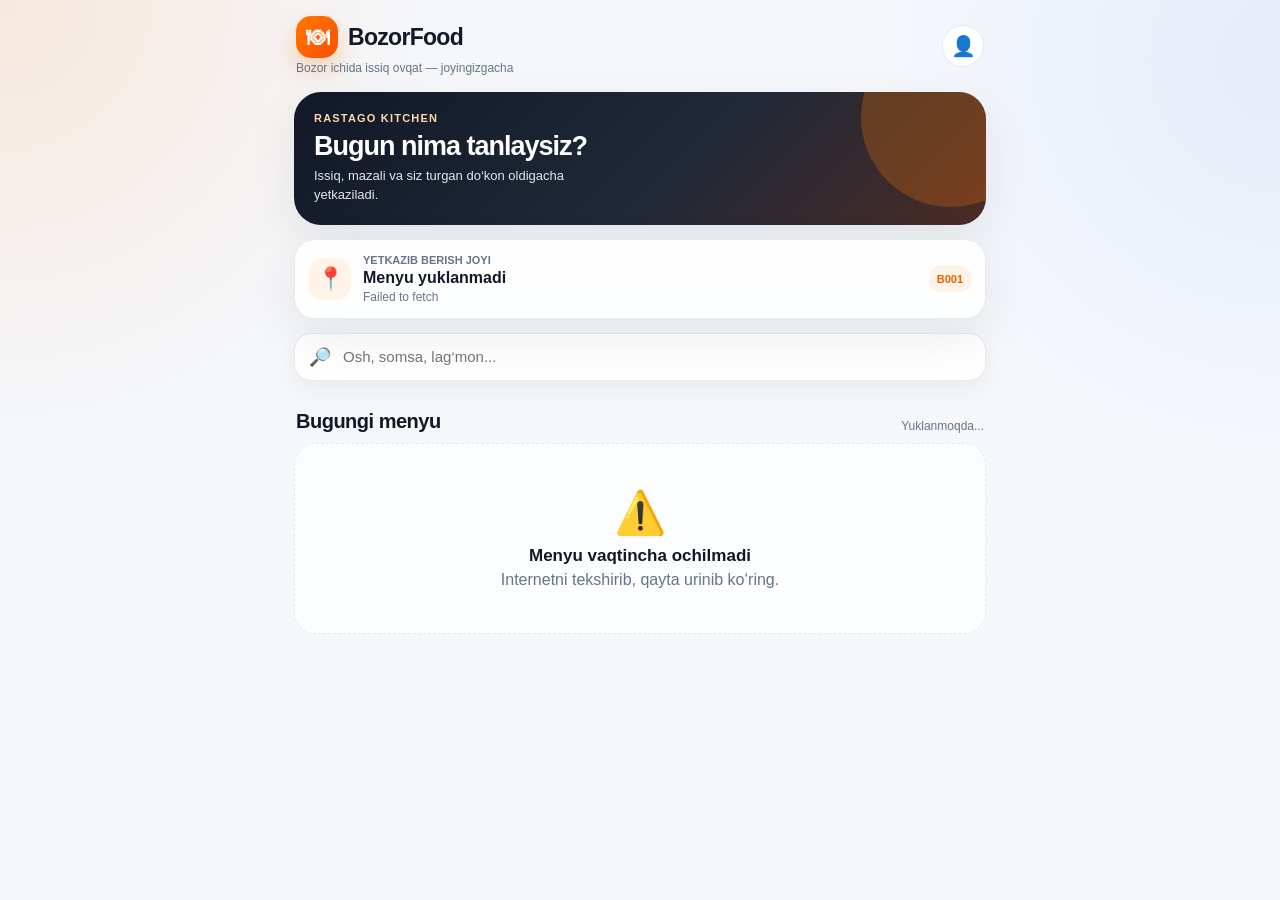
<file: index.html>
<!doctype html>
<html lang="uz">
<head>
  <meta charset="UTF-8">
  <meta name="viewport" content="width=device-width,initial-scale=1,maximum-scale=1,user-scalable=no,viewport-fit=cover">
  <meta name="theme-color" content="#f5f7fb">
  <meta name="format-detection" content="telephone=no">
  <meta name="description" content="BozorFood — bozor ichida issiq ovqatni tez va qulay buyurtma qiling.">
  <title>BozorFood — Issiq ovqat joyingizgacha</title>
  <script src="https://telegram.org/js/telegram-web-app.js"></script>
  <link rel="stylesheet" href="styles.css">
  <link rel="stylesheet" href="premium.css">
</head>
<body>
  <div class="app">
    <header class="topbar">
      <div><div class="brand"><span class="brand-mark">🍽</span><span>BozorFood</span></div><div class="subtitle">Bozor ichida issiq ovqat — joyingizgacha</div></div>
      <div id="userAvatar" class="avatar" aria-label="Telegram foydalanuvchisi">👤</div>
    </header>
    <main>
      <section class="hero"><div class="eyebrow">RastaGo kitchen</div><h1 id="heroTitle">Bugun nima tanlaysiz?</h1><p>Issiq, mazali va siz turgan do‘kon oldigacha yetkaziladi.</p></section>
      <div class="offline-banner">Internet uzildi. Buyurtma berish uchun ulanishni kuting.</div>
      <section class="location-card" aria-label="Yetkazib berish joyi"><div class="pin">📍</div><div class="location-info"><div class="label">YETKAZIB BERISH JOYI</div><div id="shopName" class="shop-name">Do‘kon aniqlanmoqda...</div><div id="shopLocation" class="shop-location">Manzil yuklanmoqda...</div></div><div id="shopId" class="shop-id">B001</div></section>
      <div class="search"><span>🔎</span><input id="searchInput" type="search" placeholder="Osh, somsa, lag‘mon..." autocomplete="off" autocorrect="off" autocapitalize="none" spellcheck="false"></div>
      <div id="categories" class="categories" aria-label="Kategoriyalar"></div>
      <div class="section-head"><h2>Bugungi menyu</h2><span id="menuMeta">Yuklanmoqda...</span></div>
      <section id="menu" class="menu" aria-live="polite"><div class="loading">Menyu yuklanmoqda...</div></section>
    </main>
    <button id="cartButton" class="cart-button hidden" type="button" aria-label="Savatchani ochish"><span>🛒 Savatcha</span><span id="cartCount">0</span><strong id="cartTotal">0 so‘m</strong></button>
  </div>
  <div id="cartModal" class="modal hidden" role="dialog" aria-modal="true" aria-label="Savatcha"><div class="sheet"><div class="sheet-head"><h2>🛒 Savatcha</h2><button id="closeCart" type="button" aria-label="Yopish">✕</button></div><div id="cartItems"></div><div class="checkout"><div class="row"><span>Jami</span><strong id="checkoutTotal">0 so‘m</strong></div><label for="phone">Telefon raqamingiz</label><input id="phone" type="tel" placeholder="+998 90 123 45 67" inputmode="tel" autocomplete="tel"><label for="note">Qo‘shimcha izoh</label><textarea id="note" placeholder="Masalan: 3-qator, 47-do‘kon oldiga..." rows="3"></textarea><button id="orderButton" type="button">Buyurtma berish</button></div></div></div>
  <div id="successModal" class="modal hidden" role="dialog" aria-modal="true"><div class="sheet success"><div class="success-icon">✅</div><h2>Buyurtma qabul qilindi!</h2><p id="orderNumber"></p><p class="muted">Oshxona tayyorlaydi, kuryer esa buyurtmani aynan sizning joyingizga olib boradi.</p><button id="doneButton" type="button">Yaxshi</button></div></div>
  <div id="toast" class="toast" role="status" aria-live="polite"></div>
  <script src="secure-order.js"></script><script src="app.js"></script><script src="premium.js"></script>
</body>
</html>
</file>
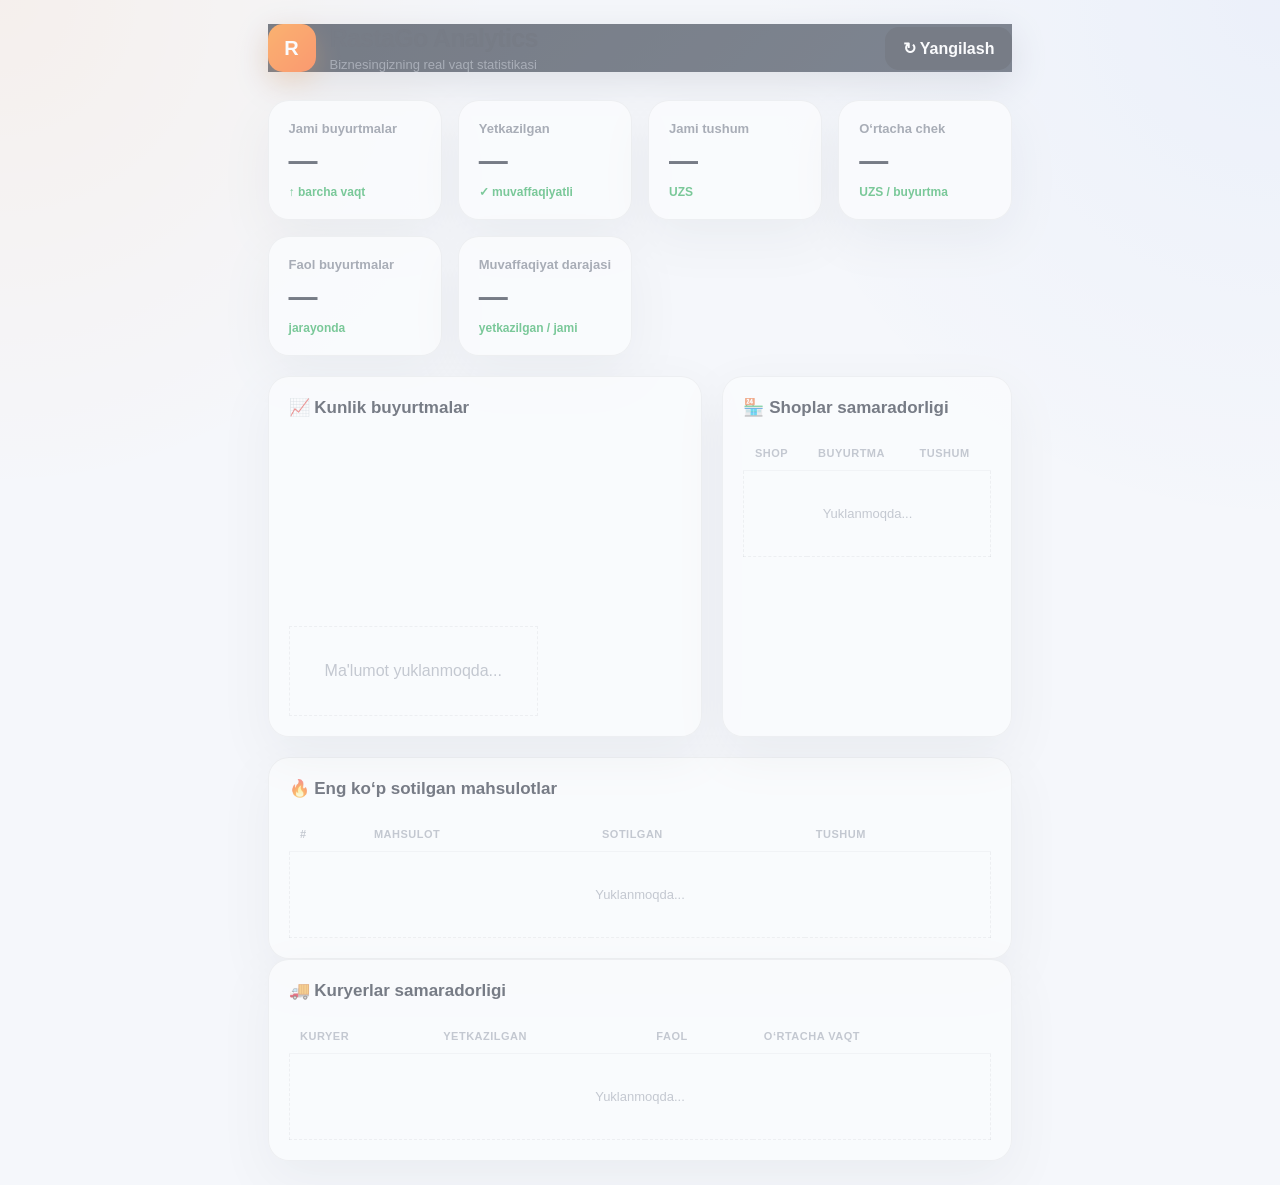
<file: analytics.html>
<!DOCTYPE html>
<html lang="uz">
<head>
  <meta charset="UTF-8">
  <meta name="viewport" content="width=device-width, initial-scale=1.0">
  <title>RastaGo — Analytics</title>

  <script src="https://telegram.org/js/telegram-web-app.js"></script>
  <script src="staff-api.js"></script>

  <style>
    * {
      box-sizing: border-box;
    }

    body {
      margin: 0;
      font-family: Inter, -apple-system, BlinkMacSystemFont, "Segoe UI", sans-serif;
      background:
        radial-gradient(circle at top right, rgba(255,122,0,.13), transparent 30%),
        #f4f6f9;
      color: #111827;
    }

    .app {
      max-width: 1400px;
      margin: auto;
      padding: 24px;
    }

    header {
      display: flex;
      justify-content: space-between;
      align-items: center;
      gap: 20px;
      margin-bottom: 28px;
    }

    .brand {
      display: flex;
      align-items: center;
      gap: 14px;
    }

    .logo {
      width: 48px;
      height: 48px;
      border-radius: 15px;
      display: grid;
      place-items: center;
      color: white;
      font-weight: 900;
      font-size: 20px;
      background: linear-gradient(135deg,#ff7a00,#ff4d00);
      box-shadow: 0 10px 25px rgba(255,122,0,.25);
    }

    h1 {
      margin: 0;
      font-size: 25px;
      letter-spacing: -.7px;
    }

    .subtitle {
      color: #6b7280;
      font-size: 13px;
      margin-top: 4px;
    }

    .refresh {
      border: 0;
      border-radius: 13px;
      padding: 12px 18px;
      background: #111827;
      color: white;
      font-weight: 700;
      cursor: pointer;
    }

    .refresh:active {
      transform: scale(.97);
    }

    .grid {
      display: grid;
      grid-template-columns: repeat(4,1fr);
      gap: 16px;
      margin-bottom: 20px;
    }

    .card {
      background: rgba(255,255,255,.9);
      border: 1px solid rgba(17,24,39,.07);
      border-radius: 21px;
      padding: 20px;
      box-shadow: 0 10px 30px rgba(17,24,39,.06);
    }

    .metric-label {
      color: #6b7280;
      font-size: 13px;
      font-weight: 600;
    }

    .metric {
      font-size: 29px;
      font-weight: 850;
      margin-top: 9px;
      letter-spacing: -1px;
    }

    .metric-small {
      color: #16a34a;
      font-size: 12px;
      margin-top: 7px;
      font-weight: 700;
    }

    .section-grid {
      display: grid;
      grid-template-columns: 1.5fr 1fr;
      gap: 20px;
      margin-bottom: 20px;
    }

    .card-title {
      font-size: 17px;
      font-weight: 800;
      margin-bottom: 18px;
    }

    .chart {
      height: 280px;
      display: flex;
      align-items: end;
      gap: 10px;
      padding-top: 15px;
    }

    .bar-wrap {
      flex: 1;
      height: 100%;
      display: flex;
      flex-direction: column;
      justify-content: end;
      align-items: center;
      gap: 7px;
    }

    .bar {
      width: 100%;
      max-width: 38px;
      min-height: 3px;
      border-radius: 9px 9px 4px 4px;
      background: linear-gradient(180deg,#ff7a00,#ff4d00);
      transition: height .5s ease;
    }

    .bar-label {
      color: #6b7280;
      font-size: 10px;
      white-space: nowrap;
    }

    .table-wrap {
      overflow-x: auto;
    }

    table {
      width: 100%;
      border-collapse: collapse;
    }

    th {
      text-align: left;
      color: #9ca3af;
      font-size: 11px;
      text-transform: uppercase;
      letter-spacing: .5px;
      padding: 11px;
      border-bottom: 1px solid #eef0f3;
    }

    td {
      padding: 14px 11px;
      border-bottom: 1px solid #f0f1f3;
      font-size: 13px;
    }

    td strong {
      font-weight: 800;
    }

    .status {
      display: inline-flex;
      padding: 5px 9px;
      border-radius: 999px;
      background: #ecfdf3;
      color: #15803d;
      font-size: 11px;
      font-weight: 800;
    }

    .empty {
      text-align: center;
      color: #9ca3af;
      padding: 35px;
    }

    .loading {
      opacity: .55;
    }

    @media(max-width: 900px) {
      .grid {
        grid-template-columns: repeat(2,1fr);
      }

      .section-grid {
        grid-template-columns: 1fr;
      }
    }

    @media(max-width: 550px) {
      .app {
        padding: 15px;
      }

      header {
        align-items: flex-start;
      }

      h1 {
        font-size: 21px;
      }

      .grid {
        gap: 10px;
      }

      .card {
        padding: 15px;
        border-radius: 17px;
      }

      .metric {
        font-size: 23px;
      }

      .refresh {
        padding: 10px 13px;
      }
    }
  </style>
  <link rel="stylesheet" href="staff-ui.css">
</head>

<body>

<div class="app">

  <header>
    <div class="brand">
      <div class="logo">R</div>

      <div>
        <h1>RastaGo Analytics</h1>
        <div class="subtitle">
          Biznesingizning real vaqt statistikasi
        </div>
      </div>
    </div>

    <button class="refresh" onclick="loadAnalytics()">
      ↻ Yangilash
    </button>
  </header>


  <!-- KPI -->

  <div class="grid">

    <div class="card">
      <div class="metric-label">Jami buyurtmalar</div>
      <div class="metric" id="orders">—</div>
      <div class="metric-small">↑ barcha vaqt</div>
    </div>

    <div class="card">
      <div class="metric-label">Yetkazilgan</div>
      <div class="metric" id="delivered">—</div>
      <div class="metric-small">✓ muvaffaqiyatli</div>
    </div>

    <div class="card">
      <div class="metric-label">Jami tushum</div>
      <div class="metric" id="revenue">—</div>
      <div class="metric-small">UZS</div>
    </div>

    <div class="card">
      <div class="metric-label">O‘rtacha chek</div>
      <div class="metric" id="average">—</div>
      <div class="metric-small">UZS / buyurtma</div>
    </div>

    <div class="card">
      <div class="metric-label">Faol buyurtmalar</div>
      <div class="metric" id="active">—</div>
      <div class="metric-small">jarayonda</div>
    </div>

    <div class="card">
      <div class="metric-label">Muvaffaqiyat darajasi</div>
      <div class="metric" id="completion">—</div>
      <div class="metric-small">yetkazilgan / jami</div>
    </div>

  </div>


  <!-- Charts -->

  <div class="section-grid">

    <div class="card">

      <div class="card-title">
        📈 Kunlik buyurtmalar
      </div>

      <div class="chart" id="chart">
        <div class="empty">Ma'lumot yuklanmoqda...</div>
      </div>

    </div>


    <div class="card">

      <div class="card-title">
        🏪 Shoplar samaradorligi
      </div>

      <div class="table-wrap">

        <table>

          <thead>
            <tr>
              <th>Shop</th>
              <th>Buyurtma</th>
              <th>Tushum</th>
            </tr>
          </thead>

          <tbody id="shops">
            <tr>
              <td colspan="3" class="empty">
                Yuklanmoqda...
              </td>
            </tr>
          </tbody>

        </table>

      </div>

    </div>

  </div>


  <!-- Products -->

  <div class="card">

    <div class="card-title">
      🔥 Eng ko‘p sotilgan mahsulotlar
    </div>

    <div class="table-wrap">

      <table>

        <thead>
          <tr>
            <th>#</th>
            <th>Mahsulot</th>
            <th>Sotilgan</th>
            <th>Tushum</th>
          </tr>
        </thead>

        <tbody id="products">
          <tr>
            <td colspan="4" class="empty">
              Yuklanmoqda...
            </td>
          </tr>
        </tbody>

      </table>

    </div>

  </div>

  <div class="card courier-performance">
    <div class="card-title">🚚 Kuryerlar samaradorligi</div>
    <div class="table-wrap">
      <table>
        <thead>
          <tr>
            <th>Kuryer</th>
            <th>Yetkazilgan</th>
            <th>Faol</th>
            <th>O‘rtacha vaqt</th>
          </tr>
        </thead>
        <tbody id="couriers">
          <tr><td colspan="4" class="empty">Yuklanmoqda...</td></tr>
        </tbody>
      </table>
    </div>
  </div>

</div>


<script>

function money(value) {

  return Number(value || 0).toLocaleString("uz-UZ");
}


async function loadAnalytics() {

  document.body.classList.add("loading");

  try {

    const me =
      await RastaGoStaffApi.whoami();

    if (!["admin", "ops"].includes(me.role)) {
      throw new Error("Bu panel uchun admin yoki ops huquqi kerak.");
    }

    const snapshot =
      await RastaGoStaffApi.call("analytics_snapshot");

    const orders = snapshot.orders || [];
    const delivered = orders.filter(x => x.status === "delivered");
    const active = orders.filter(x => !["delivered", "cancelled"].includes(x.status));

    const revenue =
      delivered.reduce((sum,x) => sum + Number(x.total || 0), 0);

    const average =
      delivered.length ? revenue / delivered.length : 0;

    document.getElementById("orders").textContent =
      orders.length.toLocaleString("uz-UZ");

    document.getElementById("delivered").textContent =
      delivered.length.toLocaleString("uz-UZ");

    document.getElementById("revenue").textContent = money(revenue);
    document.getElementById("average").textContent = money(average);
    document.getElementById("active").textContent = active.length.toLocaleString("uz-UZ");
    document.getElementById("completion").textContent =
      orders.length ? Math.round(delivered.length / orders.length * 100) + "%" : "0%";

    renderChart(orders);
    loadShops(snapshot.shop_performance || []);
    loadProducts(snapshot.product_performance || []);
    loadCouriers(snapshot.courier_performance || []);

  } catch(error) {

    console.error("Analytics:", error);
    document.getElementById("chart").innerHTML =
      `<div class="empty">${error.message}</div>`;

  } finally {

    document.body.classList.remove("loading");

  }

}


function renderChart(orders) {

  const days = [];

  for(let i = 6; i >= 0; i--) {

    const date = new Date();

    date.setDate(date.getDate() - i);

    const key =
      date.toISOString().slice(0,10);

    const count =
      orders.filter(x =>
        x.created_at?.slice(0,10) === key
      ).length;

    days.push({
      key,
      count
    });

  }


  const max =
    Math.max(...days.map(x => x.count),1);


  document.getElementById("chart").innerHTML =
    days.map(day => {

      const height =
        Math.max(
          (day.count / max) * 220,
          5
        );

      const label =
        day.key.slice(5);

      return `
        <div class="bar-wrap">

          <div
            class="bar"
            style="height:${height}px"
            title="${day.count} ta buyurtma"
          ></div>

          <div class="bar-label">
            ${label}
          </div>

        </div>
      `;

    }).join("");

}


function loadShops(data) {


  const body =
    document.getElementById("shops");


  if(!data.length) {

    body.innerHTML =
      '<tr><td colspan="3" class="empty">Ma\'lumot yo‘q</td></tr>';

    return;
  }


  body.innerHTML =
    data.slice(0,10).map(shop => `

      <tr>

        <td>
          <strong>
            ${shop.shop_code || "—"}
          </strong>
        </td>

        <td>
          ${Number(shop.delivered_orders || 0)}
        </td>

        <td>
          ${money(shop.revenue || 0)}
        </td>

      </tr>

    `).join("");

}


function loadProducts(data) {

  const body =
    document.getElementById("products");


  if(!data.length) {

    body.innerHTML =
      '<tr><td colspan="4" class="empty">Ma\'lumot yo‘q</td></tr>';

    return;
  }


  body.innerHTML =
    data.slice(0,10).map((product,index) => `

      <tr>

        <td>
          <strong>${index + 1}</strong>
        </td>

        <td>
          ${product.name || "—"}
        </td>

        <td>
          ${Number(product.units || 0)}
        </td>

        <td>
          ${money(product.gross_value || 0)}
        </td>

      </tr>

    `).join("");

}

function loadCouriers(data) {
  const body = document.getElementById("couriers");
  if (!data.length) {
    body.innerHTML =
      '<tr><td colspan="4" class="empty">Hozircha kuryer statistikasi yo‘q</td></tr>';
    return;
  }

  body.innerHTML = data.slice(0, 10).map(courier => `
    <tr>
      <td><strong>${courier.full_name || "—"}</strong></td>
      <td>${Number(courier.delivered_orders || 0)}</td>
      <td>${Number(courier.active_orders || 0)}</td>
      <td>${courier.average_delivery_minutes ? courier.average_delivery_minutes + " daq." : "—"}</td>
    </tr>
  `).join("");
}


if(window.Telegram?.WebApp) {

  Telegram.WebApp.ready();

  Telegram.WebApp.expand();

}


loadAnalytics();

setInterval(loadAnalytics, 60000);

</script>

</body>
</html>
</file>
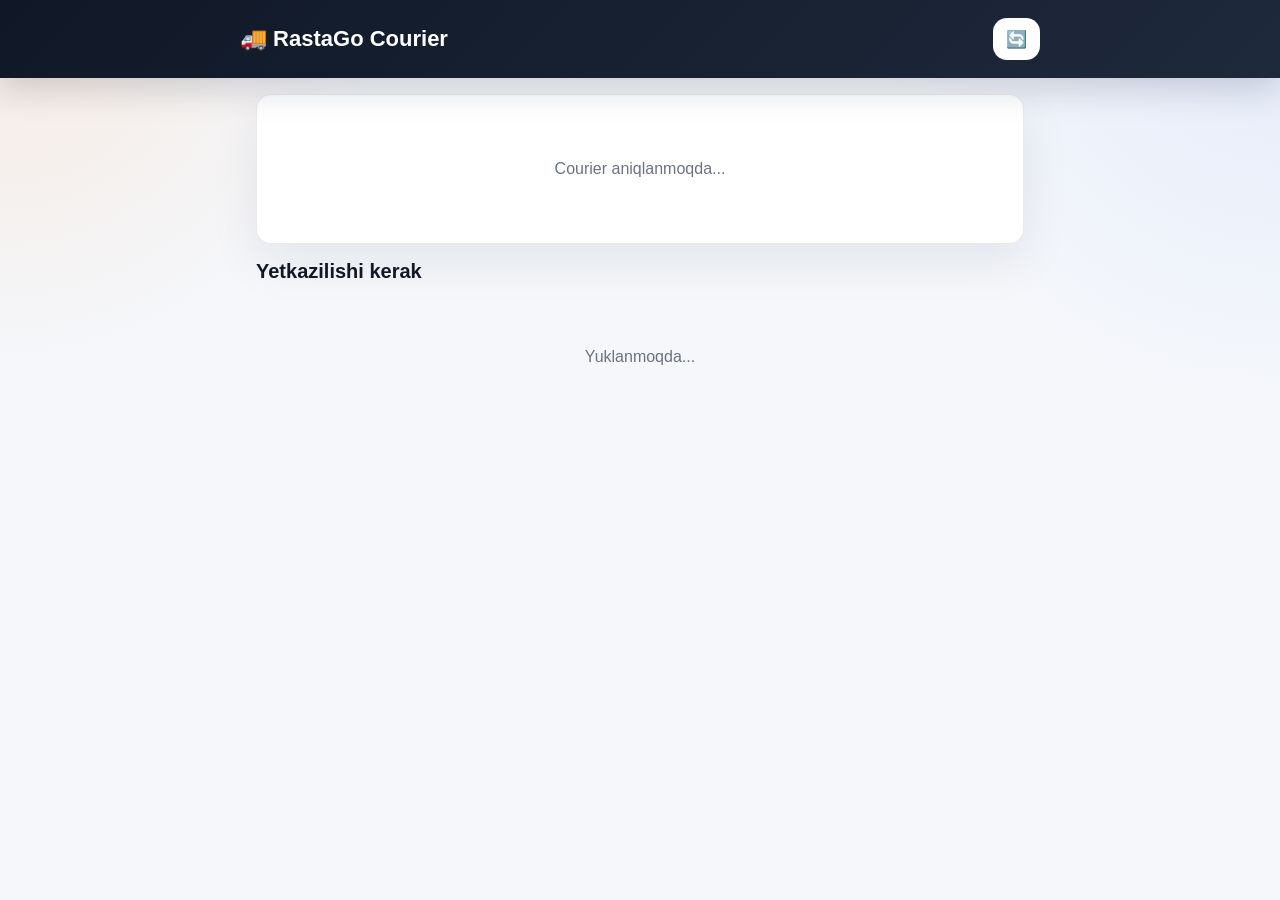
<file: courier.html>
<!DOCTYPE html>
<html lang="uz">
<head>
<meta charset="UTF-8">
<meta name="viewport" content="width=device-width,initial-scale=1.0">
<title>RastaGo Courier</title>

<script src="https://telegram.org/js/telegram-web-app.js"></script>
<script src="staff-api.js"></script>

<style>
*{box-sizing:border-box}
html{scroll-behavior:auto}
body{
  margin:0;
  background:#f4f6f8;
  color:#111827;
  font-family:Arial,sans-serif
}
header{
  background:#111827;
  color:white;
  padding:18px 16px;
  position:sticky;
  top:0;
  z-index:100
}
.header{
  max-width:800px;
  margin:auto;
  display:flex;
  align-items:center;
  justify-content:space-between
}
.logo{
  font-size:22px;
  font-weight:bold
}
.refresh{
  border:0;
  background:white;
  color:#111827;
  padding:10px 13px;
  border-radius:10px;
  font-size:17px;
  cursor:pointer
}
.container{
  max-width:800px;
  margin:auto;
  padding:16px
}
.courier-box{
  background:white;
  border-radius:15px;
  padding:14px;
  margin-bottom:16px;
  box-shadow:0 3px 12px rgba(0,0,0,.06)
}
.courier-name{
  font-size:17px;
  font-weight:bold
}
.courier-id{
  color:#6b7280;
  font-size:13px;
  margin-top:4px
}
.section-title{
  font-size:20px;
  font-weight:bold;
  margin-bottom:14px
}
.order{
  background:white;
  border-radius:18px;
  padding:18px;
  margin-bottom:15px;
  box-shadow:0 3px 12px rgba(0,0,0,.07)
}
.order-header{
  display:flex;
  justify-content:space-between;
  align-items:center;
  gap:10px;
  margin-bottom:15px
}
.order-number{
  font-size:21px;
  font-weight:bold
}
.status{
  background:#fef3c7;
  color:#92400e;
  padding:7px 10px;
  border-radius:9px;
  font-size:12px;
  font-weight:bold
}
.status.courier{
  background:#dbeafe;
  color:#1d4ed8
}
.info{
  background:#f8fafc;
  border-radius:13px;
  padding:13px;
  margin-bottom:10px
}
.info-title{
  color:#6b7280;
  font-size:12px;
  margin-bottom:4px
}
.info-value{
  font-size:16px;
  font-weight:bold
}
.items{
  margin-top:15px
}
.item{
  display:flex;
  justify-content:space-between;
  gap:10px;
  padding:10px 0;
  border-bottom:1px solid #e5e7eb
}
.item:last-child{
  border-bottom:0
}
.item-name{
  font-weight:bold
}
.item-qty{
  font-weight:bold
}
.action{
  width:100%;
  border:0;
  border-radius:13px;
  padding:15px;
  margin-top:15px;
  font-size:17px;
  font-weight:bold;
  cursor:pointer
}
.take{
  background:#2563eb;
  color:white
}
.deliver{
  background:#16a34a;
  color:white
}
.action:disabled{
  opacity:.55;
  cursor:not-allowed
}
.empty{
  background:white;
  border-radius:18px;
  padding:50px 20px;
  text-align:center;
  color:#6b7280
}
.empty-icon{
  font-size:45px;
  margin-bottom:10px
}
.loading{
  text-align:center;
  padding:50px;
  color:#6b7280
}
.toast{
  position:fixed;
  left:50%;
  bottom:20px;
  transform:translateX(-50%);
  background:#111827;
  color:white;
  padding:13px 18px;
  border-radius:12px;
  display:none;
  z-index:999;
  max-width:90%;
  text-align:center
}
.error-box{
  background:#fee2e2;
  color:#991b1b;
  border-radius:15px;
  padding:18px;
  line-height:1.5
}
</style>
<link rel="stylesheet" href="staff-ui.css">
</head>

<body>

<header>
  <div class="header">
    <div class="logo">🚚 RastaGo Courier</div>

    <button
      class="refresh"
      onclick="manualRefresh()"
    >
      🔄
    </button>
  </div>
</header>

<div class="container">

  <div
    id="courierBox"
    class="courier-box"
  >
    <div class="loading">
      Courier aniqlanmoqda...
    </div>
  </div>

  <div class="section-title">
    Yetkazilishi kerak
  </div>

  <div
    id="orders"
    class="loading"
  >
    Yuklanmoqda...
  </div>

</div>

<div id="toast" class="toast"></div>

<script>

const SUPABASE_URL =
"https://uqgckzrmibdgxkxdfzav.supabase.co";

const SUPABASE_KEY =
"sb_publishable_KBodwmECQvN46zDKjOwfhg_fet6nBiy";

const tg =
window.Telegram &&
window.Telegram.WebApp
  ? window.Telegram.WebApp
  : null;

if(tg){
  tg.ready();
  tg.expand();
}

/* =========================
   TELEGRAM COURIER
========================= */

let telegramId = null;
let courier = null;

function getTelegramId(){

  if(!tg ||
     !tg.initDataUnsafe ||
     !tg.initDataUnsafe.user){

    return null;
  }

  return tg.initDataUnsafe.user.id;
}

/* =========================
   LOAD COURIER
========================= */

async function loadCourier(){

  try{

    const me =
      await RastaGoStaffApi.whoami();

    if(me.role !== "courier"){
      throw new Error("Bu panel uchun courier huquqi kerak.");
    }

    telegramId = me.telegram_id;

    courier = {
      id: null,
      full_name: me.name || "Courier",
      telegram_id: me.telegram_id,
      is_active: true
    };

    document.getElementById("courierBox").innerHTML = `
      <div class="courier-name">
        👤 ${escapeHtml(courier.full_name)}
      </div>
      <div class="courier-id">
        Telegram ID: ${escapeHtml(String(courier.telegram_id))}
      </div>
    `;

    return true;

  }catch(error){

    console.log(error);

    document.getElementById("courierBox").innerHTML = `
      <div class="error-box">❌ ${escapeHtml(error.message)}</div>
    `;

    document.getElementById("orders").innerHTML = `
      <div class="empty">
        Courier paneliga kirish uchun Telegram orqali tasdiqlangan faol courier bo‘lish kerak.
      </div>
    `;

    return false;
  }
}


/* =========================
   LOAD ORDERS
========================= */

async function loadOrders(
  preserveScroll = true
){

  if(!courier)
    return;

  const scrollY = window.scrollY;
  const box = document.getElementById("orders");

  if(!preserveScroll){
    box.innerHTML = `<div class="loading">Yuklanmoqda...</div>`;
  }

  try{

    const snapshot =
      await RastaGoStaffApi.call("courier_snapshot");

    courier = snapshot.courier || courier;

    const orders = [
      ...(snapshot.ready_orders || []),
      ...(snapshot.my_orders || [])
    ];

    const uniqueOrders = [];
    const seen = new Set();

    orders.forEach(order=>{
      if(!seen.has(order.id)){
        seen.add(order.id);
        uniqueOrders.push(order);
      }
    });

    if(!uniqueOrders.length){

      box.innerHTML = `
        <div class="empty">
          <div class="empty-icon">🚚</div>
          <div style="font-size:19px;font-weight:bold;">Hozircha buyurtma yo‘q</div>
          <div style="margin-top:8px">Tayyor buyurtmalar shu yerda ko‘rinadi.</div>
        </div>
      `;

    }else{

      const shopCodes =
        [...new Set(
          uniqueOrders.map(order => order.shop_code).filter(Boolean)
        )];

      const shops = await loadShops(shopCodes);
      renderOrders(uniqueOrders, shops);
    }

    if(preserveScroll){
      requestAnimationFrame(()=>window.scrollTo(0, scrollY));
    }

  }catch(error){

    console.log(error);

    box.innerHTML = `
      <div class="error-box">
        ❌ Server bilan bog‘lanishda xatolik.
        <br><br>
        ${escapeHtml(error.message)}
      </div>
    `;
  }
}


/* =========================
   SHOPS
========================= */

async function loadShops(codes){

  if(!codes.length)
    return {};

  const filter =
    codes
      .map(code =>
        `"${String(code)
          .replace(/"/g,'\\"')}"`
      )
      .join(",");

  try{

    const response =
      await fetch(
        SUPABASE_URL +
        "/rest/v1/shops" +
        "?select=shop_code,display_name,address" +
        "&shop_code=in.(" +
        encodeURIComponent(filter) +
        ")",
        {
          headers:{
            apikey:SUPABASE_KEY,
            Authorization:
              "Bearer " + SUPABASE_KEY
          }
        }
      );

    if(!response.ok)
      return {};

    const data =
      await response.json();

    const result = {};

    data.forEach(shop=>{

      result[shop.shop_code] =
        shop;

    });

    return result;

  }catch(error){

    console.log(error);

    return {};
  }
}


/* =========================
   RENDER
========================= */

function renderOrders(
  orders,
  shops
){

  const box =
    document.getElementById("orders");

  let html = "";

  orders.forEach(order=>{

    const shop =
      shops[order.shop_code] || {};

    const shopName =
      shop.display_name ||
      order.shop_code ||
      "Do‘kon";

    const address =
      order.delivery_address ||
      shop.address ||
      "Manzil ko‘rsatilmagan";

    const status =
      order.status;

    const items =
      Array.isArray(order.items)
      ? order.items
      : [];

    let itemsHtml = "";

    items.forEach(item=>{

      const name =
        item.name ||
        "Mahsulot";

      const qty =
        item.quantity ||
        item.qty ||
        0;

      itemsHtml += `
        <div class="item">

          <div class="item-name">
            ${escapeHtml(name)}
          </div>

          <div class="item-qty">
            ${escapeHtml(String(qty))}
            dona
          </div>

        </div>
      `;
    });

    html += `
      <div class="order">

        <div class="order-header">

          <div class="order-number">
            🧾 ${escapeHtml(
              order.order_number ||
              ("#" + order.id)
            )}
          </div>

          <div class="status ${
            status === "courier"
            ? "courier"
            : ""
          }">

            ${
              status === "courier"
              ? "🚚 KURYERDA"
              : "✅ TAYYOR"
            }

          </div>

        </div>


        <div class="info">

          <div class="info-title">
            DO‘KON
          </div>

          <div class="info-value">
            🏪 ${escapeHtml(shopName)}
          </div>

        </div>


        <div class="info">

          <div class="info-title">
            YETKAZIB BERISH MANZILI
          </div>

          <div class="info-value">
            📍 ${escapeHtml(address)}
          </div>

        </div>


        <div class="info">

          <div class="info-title">
            MIJOZ
          </div>

          <div class="info-value">
            👤 ${escapeHtml(
              order.customer_name ||
              "Ko‘rsatilmagan"
            )}
          </div>

        </div>


        <div class="info">

          <div class="info-title">
            TELEFON
          </div>

          <div class="info-value">
            📞 ${escapeHtml(
              order.phone ||
              "Ko‘rsatilmagan"
            )}
          </div>

        </div>


        <div class="items">

          <div style="
            font-size:13px;
            color:#6b7280;
            margin-bottom:5px;
          ">
            BUYURTMADAGI MAHSULOTLAR
          </div>

          ${
            itemsHtml ||
            `<div style="color:#6b7280">
              Mahsulotlar ko‘rsatilmagan
            </div>`
          }

        </div>


        ${
          status === "ready"
          ?

          `
          <button
            id="take-${order.id}"
            class="action take"
            onclick="takeOrder(${order.id})"
          >
            🚚 BUYURTMANI OLDIM
          </button>
          `

          :

          `
          <button
            id="deliver-${order.id}"
            class="action deliver"
            onclick="deliverOrder(${order.id})"
          >
            ✅ YETKAZIB BERILDI
          </button>
          `
        }

      </div>
    `;
  });

  box.innerHTML =
    html;
}


/* =========================
   TAKE ORDER
========================= */

async function takeOrder(id){

  const button = document.getElementById("take-" + id);
  if(button) button.disabled = true;

  try{

    const payload =
      await RastaGoStaffApi.call("courier_take", {
        order_id: Number(id)
      });

    const result = payload.result;

    if(!result?.success){
      throw new Error(result?.message || "Buyurtmani olib bo‘lmadi");
    }

    showToast("🚚 Buyurtma sizga biriktirildi!");
    setTimeout(()=>loadOrders(true), 500);

  }catch(error){

    console.log(error);
    showToast("❌ " + error.message);

  }finally{

    if(button) button.disabled = false;
  }
}


/* =========================
   DELIVER
========================= */

async function deliverOrder(id){

  const confirmed =
    confirm("Bu buyurtma mijozga/do‘konga topshirildimi?");

  if(!confirmed)
    return;

  const button = document.getElementById("deliver-" + id);
  if(button) button.disabled = true;

  try{

    const payload =
      await RastaGoStaffApi.call("courier_deliver", {
        order_id: Number(id)
      });

    const result = payload.result;

    if(!result?.success){
      throw new Error(result?.message || "Yetkazilgan deb belgilanmadi");
    }

    showToast("✅ Buyurtma yetkazildi!");
    setTimeout(()=>loadOrders(true), 500);

  }catch(error){

    console.log(error);
    showToast("❌ " + error.message);

  }finally{

    if(button) button.disabled = false;
  }
}


/* =========================
   REFRESH
========================= */

function manualRefresh(){

  loadOrders(false);

}


/* =========================
   HELPERS
========================= */

function escapeHtml(value){

  return String(value ?? "")
    .replace(/&/g,"&amp;")
    .replace(/</g,"&lt;")
    .replace(/>/g,"&gt;")
    .replace(/"/g,"&quot;")
    .replace(/'/g,"&#039;");

}


function showToast(text){

  const toast =
    document.getElementById("toast");

  toast.textContent =
    text;

  toast.style.display =
    "block";

  setTimeout(()=>{

    toast.style.display =
      "none";

  },2500);

}


/* =========================
   START
========================= */

async function start(){

  const success =
    await loadCourier();

  if(success){

    await loadOrders(false);

    setInterval(
      ()=>loadOrders(true),
      15000
    );

  }

}

start();

</script>

</body>
</html>
</file>
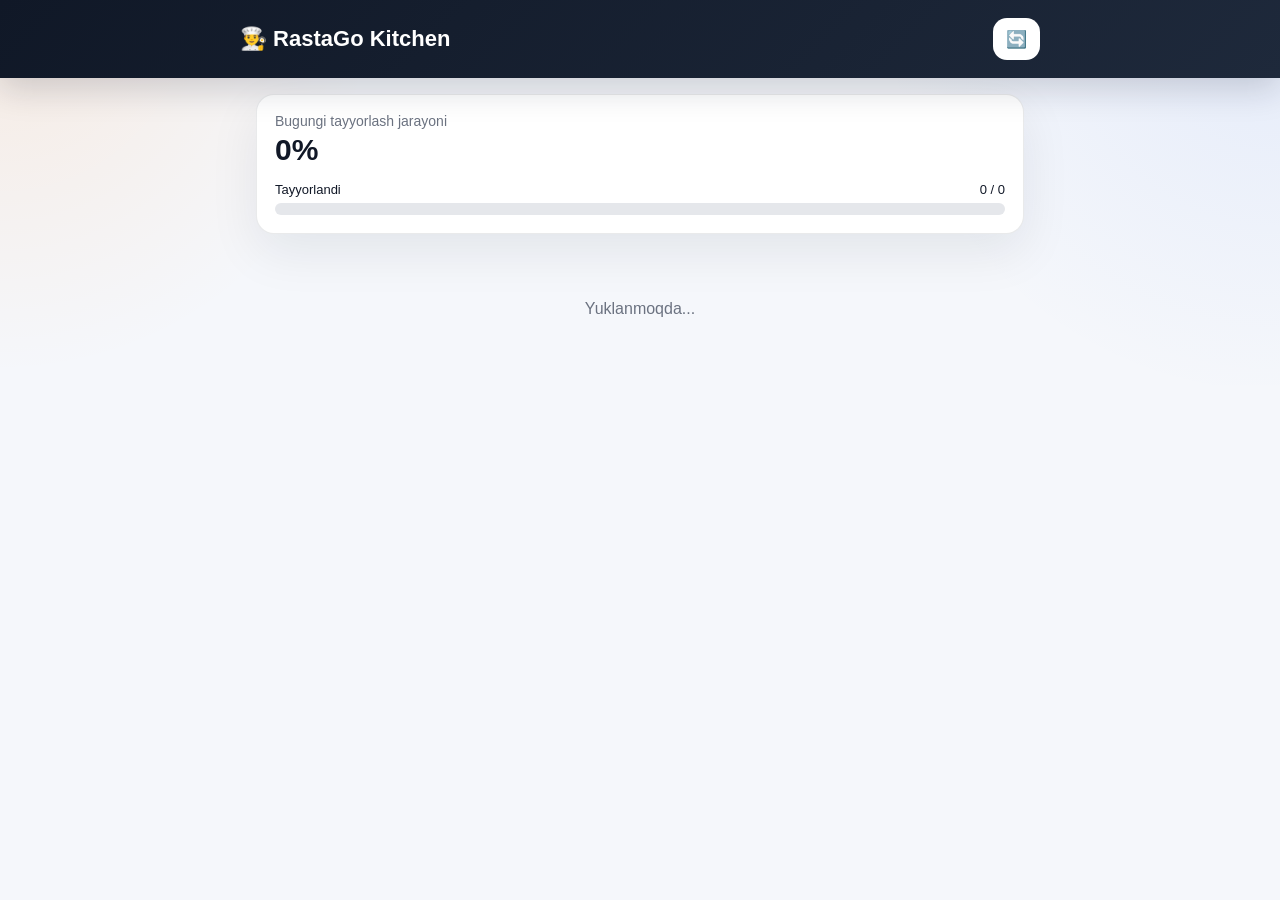
<file: kitchen.html>
<!DOCTYPE html>
<html lang="uz">

<head>

<meta charset="UTF-8">

<meta
  name="viewport"
  content="width=device-width, initial-scale=1.0"
>

<title>RastaGo Kitchen</title>

<script src="https://telegram.org/js/telegram-web-app.js"></script>
<script src="staff-api.js"></script>

<style>

*{
  box-sizing:border-box;
}

body{
  margin:0;
  background:#f4f6f8;
  color:#111827;
  font-family:Arial,sans-serif;
}

header{
  background:#111827;
  color:white;
  padding:18px 16px;
  position:sticky;
  top:0;
  z-index:100;
}

.header{
  max-width:800px;
  margin:auto;
  display:flex;
  align-items:center;
  justify-content:space-between;
}

.logo{
  font-size:22px;
  font-weight:bold;
}

.refresh{
  border:0;
  background:white;
  color:#111827;
  padding:10px 13px;
  border-radius:10px;
  font-size:17px;
  cursor:pointer;
}

.container{
  max-width:800px;
  margin:auto;
  padding:16px;
}

.summary{
  background:white;
  border-radius:18px;
  padding:18px;
  margin-bottom:15px;
  box-shadow:0 3px 12px rgba(0,0,0,.06);
}

.summary-title{
  font-size:14px;
  color:#6b7280;
}

.summary-number{
  font-size:30px;
  font-weight:bold;
  margin-top:4px;
}

.progress-box{
  margin-top:15px;
}

.progress-text{
  display:flex;
  justify-content:space-between;
  font-size:13px;
  margin-bottom:6px;
}

.progress{
  height:12px;
  background:#e5e7eb;
  border-radius:20px;
  overflow:hidden;
}

.progress-bar{
  height:100%;
  width:0%;
  background:#16a34a;
  transition:.3s;
}

.product{
  background:white;
  border-radius:18px;
  padding:18px;
  margin-bottom:13px;
  box-shadow:0 3px 12px rgba(0,0,0,.06);
  border-left:5px solid #f59e0b;
}

.product.done{
  border-left-color:#16a34a;
  background:#f0fdf4;
}

.product-top{
  display:flex;
  justify-content:space-between;
  align-items:center;
  gap:10px;
}

.product-name{
  font-size:21px;
  font-weight:bold;
}

.done-badge{
  background:#16a34a;
  color:white;
  padding:6px 9px;
  border-radius:8px;
  font-size:12px;
  font-weight:bold;
}

.quantities{
  display:grid;
  grid-template-columns:repeat(3,1fr);
  gap:8px;
  margin-top:15px;
}

.quantity{
  background:#f8fafc;
  border-radius:12px;
  padding:12px;
  text-align:center;
}

.quantity-title{
  color:#6b7280;
  font-size:12px;
}

.quantity-number{
  font-size:25px;
  font-weight:bold;
  margin-top:4px;
}

.remaining{
  color:#dc2626;
}

.controls{
  display:grid;
  grid-template-columns:1fr 1.5fr 1.5fr 1.5fr;
  gap:8px;
  margin-top:15px;
}

.control{
  border:0;
  border-radius:12px;
  padding:14px 8px;
  font-size:16px;
  font-weight:bold;
  cursor:pointer;
}

.minus{
  background:#fee2e2;
  color:#b91c1c;
}

.plus{
  background:#111827;
  color:white;
}

.complete{
  margin-top:15px;
  width:100%;
  border:0;
  padding:15px;
  border-radius:13px;
  background:#16a34a;
  color:white;
  font-size:17px;
  font-weight:bold;
  cursor:pointer;
}

.complete:disabled{
  background:#d1d5db;
  cursor:not-allowed;
}

.all-done{
  display:none;
  background:#16a34a;
  color:white;
  border-radius:18px;
  padding:22px;
  text-align:center;
  font-size:21px;
  font-weight:bold;
  margin-top:15px;
}

.empty{
  background:white;
  border-radius:18px;
  padding:50px 20px;
  text-align:center;
  color:#6b7280;
}

.loading{
  text-align:center;
  padding:50px;
  color:#6b7280;
}

.toast{
  position:fixed;
  left:50%;
  bottom:20px;
  transform:translateX(-50%);
  background:#111827;
  color:white;
  padding:13px 18px;
  border-radius:12px;
  display:none;
  z-index:999;
}

</style>

<link rel="stylesheet" href="staff-ui.css">
</head>


<body>

<header>

<div class="header">

<div class="logo">
👨‍🍳 RastaGo Kitchen
</div>

<button
  class="refresh"
  onclick="loadKitchen()"
>
🔄
</button>

</div>

</header>


<div class="container">

<div class="summary">

<div class="summary-title">
Bugungi tayyorlash jarayoni
</div>

<div
  id="overallPercent"
  class="summary-number"
>
0%
</div>

<div class="progress-box">

<div class="progress-text">

<span>
Tayyorlandi
</span>

<span id="overallText">
0 / 0
</span>

</div>

<div class="progress">

<div
  id="progressBar"
  class="progress-bar"
></div>

</div>

</div>

</div>


<div
  id="products"
  class="loading"
>
Yuklanmoqda...
</div>


<div
  id="allDone"
  class="all-done"
>
🎉 HAMMASI TAYYOR!
</div>

</div>


<div
  id="toast"
  class="toast"
></div>


<script>

let kitchenData = {};

let currentOrders = [];
let preparedSnapshot = [];


const productIcons = {

  "osh":"🍚",
  "lag'mon":"🍜",
  "lagmon":"🍜",
  "somsa":"🥟",
  "sho'rva":"🍲",
  "shorva":"🍲",
  "manti":"🥟",
  "kabob":"🍢",
  "non":"🥖"

};


function getIcon(name){

  const key =
    String(name)
    .toLowerCase()
    .trim();

  return productIcons[key] || "🍽️";

}


/* 
  MUHIM:
  Toshkent vaqti bo‘yicha bugungi sanani oladi.
  UTC sababli eski kunning kitchen_items
  ma'lumotlari olinib qolmaydi.
*/

function today(){

  return new Intl.DateTimeFormat(
    "en-CA",
    {
      timeZone:"Asia/Tashkent",
      year:"numeric",
      month:"2-digit",
      day:"2-digit"
    }
  ).format(new Date());

}


async function loadKitchen(){

  try{

    const snapshot =
      await RastaGoStaffApi.call("kitchen_snapshot", {
        production_date: today()
      });

    currentOrders =
      snapshot.orders || [];

    preparedSnapshot =
      snapshot.kitchen_items || [];

    await buildKitchen(currentOrders);

  }catch(error){

    console.log(error);

    document.getElementById("products").innerHTML =
      `<div class="empty">
        Server bilan bog‘lanishda xatolik.
        <br><br>
        ${error.message}
      </div>`;

  }

}


async function buildKitchen(orders){

  kitchenData = {};


  orders.forEach(order=>{

    const items =
      Array.isArray(order.items)
      ? order.items
      : [];


    items.forEach(item=>{

      const name =
        String(
          item.name ||
          "Mahsulot"
        ).trim();


      const key =
        name.toLowerCase();


      const quantity =
        Number(
          item.quantity ||
          item.qty ||
          0
        );


      if(!kitchenData[key]){

        kitchenData[key] = {

          name:name,

          required:0,

          prepared:0

        };

      }


      kitchenData[key].required +=
        quantity;

    });

  });


  await loadPrepared();

  renderKitchen();

}


async function loadPrepared(){

  const products =
    Object.values(kitchenData);

  if(!products.length)
    return;

  (preparedSnapshot || []).forEach(row=>{

    const key =
      String(row.product_name)
      .toLowerCase();

    if(kitchenData[key]){

      kitchenData[key].prepared =
        Number(
          row.prepared_quantity || 0
        );

    }

  });

}


function renderKitchen(){

  const box =
    document.getElementById("products");


  const products =
    Object.values(kitchenData);


  if(!products.length){

    box.innerHTML = `

      <div class="empty">

        <div style="font-size:40px">
          👨‍🍳
        </div>

        <div style="
          font-size:19px;
          font-weight:bold;
          margin-top:10px
        ">
          Hozircha tayyorlash uchun buyurtma yo‘q
        </div>

        <div style="margin-top:7px">
          Yangi buyurtmalar kelganda shu yerda ko‘rinadi.
        </div>

      </div>

    `;


    updateSummary([]);

    return;

  }


  let html = "";


  products.forEach((product,index)=>{

    const prepared =
      Math.min(
        Number(product.prepared || 0),
        Number(product.required || 0)
      );


    product.prepared =
      prepared;


    const remaining =
      Math.max(
        product.required - prepared,
        0
      );


    const done =
      remaining === 0;


    html += `

      <div class="product ${done ? "done" : ""}">

        <div class="product-top">

          <div class="product-name">

            ${getIcon(product.name)}
            ${product.name}

          </div>


          ${
            done
            ?
            `
            <div class="done-badge">
              ✅ TAYYOR
            </div>
            `
            :
            ""
          }

        </div>


        <div class="quantities">

          <div class="quantity">

            <div class="quantity-title">
              TAYYORLASH KERAK
            </div>

            <div class="quantity-number">
              ${product.required}
            </div>

          </div>


          <div class="quantity">

            <div class="quantity-title">
              TAYYORLANDI
            </div>

            <div class="quantity-number">
              ${prepared}
            </div>

          </div>


          <div class="quantity">

            <div class="quantity-title">
              QOLDI
            </div>

            <div class="quantity-number remaining">
              ${remaining}
            </div>

          </div>

        </div>


        <div class="controls">

          <button
            class="control minus"
            onclick="changePrepared(${index},-1)"
          >
            −1
          </button>

          <button
            class="control plus"
            onclick="changePrepared(${index},1)"
          >
            +1
          </button>

          <button
            class="control plus"
            onclick="changePrepared(${index},5)"
          >
            +5
          </button>

          <button
            class="control plus"
            onclick="changePrepared(${index},10)"
          >
            +10
          </button>

        </div>


        <button
          class="complete"
          ${done ? "disabled" : ""}
          onclick="completeProduct(${index})"
        >

          ${
            done
            ? "✅ Tayyor"
            : "✅ Mahsulot tayyor"
          }

        </button>

      </div>

    `;

  });


  box.innerHTML =
    html;


  updateSummary(products);

}


async function savePrepared(product){

  try{

    await RastaGoStaffApi.call("kitchen_save", {
      product_name: product.name,
      required_quantity: product.required,
      prepared_quantity: product.prepared,
      production_date: today()
    });

    return true;

  }catch(error){

    console.log("Kitchen save error:", error);

    showToast(
      "❌ Saqlashda xatolik"
    );

    return false;

  }

}


async function changePrepared(index,amount){

  const products =
    Object.values(kitchenData);


  const product =
    products[index];


  if(!product)
    return;


  let next =
    Number(product.prepared || 0) +
    amount;


  if(next < 0)
    next = 0;


  if(next > product.required)
    next = product.required;


  product.prepared =
    next;


  renderKitchen();


  const saved =
    await savePrepared(product);


  if(saved){

    showToast(
      "✅ " +
      product.name +
      ": " +
      next +
      " dona tayyor"
    );


    await checkAllReady();

  }

}


async function completeProduct(index){

  const products =
    Object.values(kitchenData);


  const product =
    products[index];


  if(!product)
    return;


  product.prepared =
    product.required;


  renderKitchen();


  const saved =
    await savePrepared(product);


  if(saved){

    showToast(
      "✅ " +
      product.name +
      " tayyor!"
    );


    await checkAllReady();

  }

}


async function checkAllReady(){

  const products =
    Object.values(kitchenData);

  if(!products.length)
    return;

  const allReady =
    products.every(product =>
      Number(product.prepared || 0) >=
      Number(product.required || 0)
    );

  if(!allReady)
    return;

  if(!currentOrders.length)
    return;

  showToast(
    "🎉 Barcha mahsulotlar tayyor!"
  );

  try{

    await RastaGoStaffApi.call("kitchen_mark_ready", {
      order_ids: currentOrders.map(order => order.id)
    });

    setTimeout(
      loadKitchen,
      1000
    );

  }catch(error){

    console.log("Order status error:", error);
    showToast("❌ Buyurtmalarni tayyor deb belgilab bo‘lmadi");

  }

}


function updateSummary(products){

  let totalRequired =
    0;


  let totalPrepared =
    0;


  products.forEach(product=>{

    totalRequired +=
      Number(
        product.required || 0
      );


    totalPrepared +=
      Math.min(

        Number(
          product.prepared || 0
        ),

        Number(
          product.required || 0
        )

      );

  });


  const percent =
    totalRequired > 0
    ?
    Math.round(
      totalPrepared /
      totalRequired *
      100
    )
    :
    0;


  document.getElementById(
    "overallPercent"
  ).textContent =
    percent + "%";


  document.getElementById(
    "overallText"
  ).textContent =
    totalPrepared +
    " / " +
    totalRequired;


  document.getElementById(
    "progressBar"
  ).style.width =
    percent + "%";


  if(
    totalRequired > 0 &&
    totalPrepared >= totalRequired
  ){

    document.getElementById(
      "allDone"
    ).style.display =
      "block";


  }else{

    document.getElementById(
      "allDone"
    ).style.display =
      "none";

  }

}


function showToast(text){

  const toast =
    document.getElementById("toast");


  toast.textContent =
    text;


  toast.style.display =
    "block";


  setTimeout(()=>{

    toast.style.display =
      "none";

  },2500);

}


async function startKitchen(){
  try {
    const me = await RastaGoStaffApi.whoami();

    if (!["admin", "kitchen", "ops"].includes(me.role)) {
      throw new Error("Bu panel uchun oshxona huquqi kerak.");
    }

    await loadKitchen();
    setInterval(loadKitchen, 15000);
  } catch (error) {
    console.error("Kitchen initialization:", error);
    document.getElementById("products").innerHTML =
      `<div class="empty">❌ ${error.message}</div>`;
  }
}

startKitchen();

</script>


</body>

</html>
</file>
<file: styles.css>
*{box-sizing:border-box}
:root{--bg:#f5f7fb;--card:rgba(255,255,255,.9);--ink:#111827;--muted:#64748b;--line:rgba(15,23,42,.09);--orange:#ff7a00;--orange-dark:#e85f00;--shadow:0 18px 50px rgba(15,23,42,.08)}
html,body{margin:0;min-height:100%;background:var(--bg)}
body{color:var(--ink);font-family:-apple-system,BlinkMacSystemFont,"SF Pro Display","Segoe UI",sans-serif;background:radial-gradient(circle at 0 0,rgba(255,122,0,.12),transparent 30%),radial-gradient(circle at 100% 8%,rgba(37,99,235,.08),transparent 28%),var(--bg)}
button,input,textarea{font:inherit}button{cursor:pointer;-webkit-tap-highlight-color:transparent}button:disabled{cursor:not-allowed;opacity:.55}
button:focus-visible,input:focus-visible,textarea:focus-visible{outline:3px solid rgba(255,122,0,.25);outline-offset:2px}
.app{max-width:720px;margin:auto;padding:env(safe-area-inset-top) 14px calc(112px + env(safe-area-inset-bottom))}
.topbar{display:flex;justify-content:space-between;align-items:center;padding:16px 2px 10px}.brand{display:flex;align-items:center;gap:10px;font-size:23px;font-weight:900;letter-spacing:-.7px}.brand-mark{width:42px;height:42px;border-radius:15px;display:grid;place-items:center;color:#fff;background:linear-gradient(135deg,var(--orange),#ff4d00);box-shadow:0 12px 25px rgba(255,122,0,.28)}.subtitle{font-size:12px;color:var(--muted);margin-top:3px}.avatar{width:42px;height:42px;border-radius:50%;display:grid;place-items:center;background:#fff;border:1px solid var(--line);font-size:20px}
.hero{margin:7px 0 14px;padding:20px;border-radius:27px;color:#fff;overflow:hidden;position:relative;background:linear-gradient(135deg,#111827 0%,#1f2937 55%,#7c2d12 150%);box-shadow:var(--shadow)}.hero:after{content:"";position:absolute;width:180px;height:180px;right:-55px;top:-65px;border-radius:50%;background:rgba(255,122,0,.25)}.eyebrow{position:relative;z-index:1;font-size:11px;text-transform:uppercase;letter-spacing:1.2px;color:#fed7aa;font-weight:800}.hero h1{position:relative;z-index:1;margin:8px 0 7px;font-size:27px;line-height:1.04;letter-spacing:-1px}.hero p{position:relative;z-index:1;margin:0;color:#e5e7eb;font-size:13px;line-height:1.45;max-width:260px}
.location-card{display:flex;align-items:center;gap:12px;margin:0 0 14px;padding:14px;border:1px solid var(--line);border-radius:21px;background:var(--card);box-shadow:var(--shadow);backdrop-filter:blur(14px)}.pin{width:42px;height:42px;display:grid;place-items:center;border-radius:14px;background:#fff3e8;font-size:22px}.location-info{min-width:0;flex:1}.label{font-size:11px;color:var(--muted);font-weight:700}.shop-name{margin-top:3px;font-size:16px;font-weight:850;white-space:nowrap;overflow:hidden;text-overflow:ellipsis}.shop-location{margin-top:3px;font-size:12px;color:var(--muted);white-space:nowrap;overflow:hidden;text-overflow:ellipsis}.shop-id{font-size:11px;font-weight:800;color:#e85f00;background:#fff3e8;padding:7px 8px;border-radius:10px}
.search{display:flex;align-items:center;gap:10px;margin-bottom:12px;padding:12px 14px;border:1px solid var(--line);border-radius:17px;background:#fff;box-shadow:0 8px 25px rgba(15,23,42,.05)}.search span{font-size:18px}.search input{width:100%;border:0!important;outline:0;background:transparent;font-size:15px}.categories{display:flex;gap:8px;overflow:auto;padding:0 1px 14px;scrollbar-width:none}.categories::-webkit-scrollbar{display:none}.cat{border:1px solid var(--line);background:rgba(255,255,255,.8);padding:9px 14px;border-radius:99px;white-space:nowrap;color:var(--muted);font-size:13px;font-weight:750}.cat.active{color:#fff;border-color:var(--ink);background:var(--ink);box-shadow:0 8px 18px rgba(17,24,39,.18)}
.section-head{display:flex;justify-content:space-between;align-items:end;margin:3px 2px 10px}.section-head h2{margin:0;font-size:20px;letter-spacing:-.5px}.section-head span{color:var(--muted);font-size:12px}.menu{display:grid;gap:11px}.item{display:grid;grid-template-columns:78px minmax(0,1fr) auto;gap:12px;align-items:center;padding:11px;border:1px solid var(--line);border-radius:22px;background:var(--card);box-shadow:0 10px 30px rgba(15,23,42,.05);animation:rise .35s ease both}.item-media{width:78px;height:78px;overflow:hidden;display:grid;place-items:center;border-radius:18px;background:linear-gradient(135deg,#fff3e8,#f1f5f9);font-size:34px}.item-media img{width:100%;height:100%;object-fit:cover}.info{min-width:0}.info h3{margin:0 0 5px;font-size:16px;white-space:nowrap;overflow:hidden;text-overflow:ellipsis}.info p{margin:0 0 8px;color:var(--muted);font-size:12px}.price{font-size:15px;font-weight:900;color:#e85f00}.stock{display:block;margin-top:5px;color:var(--muted);font-size:11px}.item-actions{display:flex;flex-direction:column;align-items:center;gap:7px}.favorite{border:0;background:transparent;color:#94a3b8;font-size:19px;padding:3px}.favorite.active{color:#ef4444}.add{width:42px;height:42px;border:0;border-radius:14px;color:#fff;background:var(--ink);font-size:23px;font-weight:800;box-shadow:0 8px 18px rgba(17,24,39,.2)}.add.has-qty{background:var(--orange)}.item.sold-out{opacity:.6}.item.sold-out .add{background:#cbd5e1}
.empty{padding:44px 20px;text-align:center;color:var(--muted);border:1px dashed var(--line);border-radius:22px;background:rgba(255,255,255,.7)}.empty-icon{font-size:42px;margin-bottom:9px}.empty strong{display:block;color:var(--ink);font-size:17px;margin-bottom:5px}.loading{padding:46px 20px;text-align:center;color:var(--muted)}
.cart-button{position:fixed;z-index:8;left:50%;bottom:calc(14px + env(safe-area-inset-bottom));transform:translateX(-50%);width:min(680px,calc(100% - 28px));display:grid;grid-template-columns:auto 38px auto;align-items:center;gap:10px;padding:14px 15px;border:0;border-radius:20px;color:#fff;background:linear-gradient(135deg,var(--orange),#ff4d00);box-shadow:0 15px 35px rgba(255,77,0,.3);font-weight:850}.cart-button span:nth-child(2){display:grid;place-items:center;width:28px;height:28px;border-radius:50%;background:rgba(255,255,255,.22)}.cart-button strong{justify-self:end}.hidden{display:none!important}
.modal{position:fixed;inset:0;z-index:20;display:flex;align-items:flex-end;padding-top:20px;background:rgba(15,23,42,.55);backdrop-filter:blur(7px)}.sheet{width:min(720px,100%);max-height:90vh;margin:0 auto;background:#fff;border-radius:27px 27px 0 0;padding:18px 16px calc(20px + env(safe-area-inset-bottom));overflow:auto;box-shadow:0 -20px 60px rgba(15,23,42,.18);animation:sheetUp .25s ease}.sheet-head{display:flex;justify-content:space-between;align-items:center;margin-bottom:9px}.sheet-head h2{margin:0;font-size:21px}.sheet-head button{width:35px;height:35px;border:0;border-radius:50%;background:#f1f5f9;color:var(--ink)}.cart-row{display:grid;grid-template-columns:minmax(0,1fr) auto;gap:12px;align-items:center;padding:14px 0;border-bottom:1px solid #eef2f7}.cart-row strong{display:block;margin-bottom:3px}.cart-row small{color:var(--muted)}.qty{display:flex;align-items:center;gap:9px}.qty button{width:31px;height:31px;border:0;border-radius:10px;background:#f1f5f9;font-size:18px}.checkout{padding-top:15px}.row{display:flex;justify-content:space-between;align-items:center;margin-bottom:12px}.row strong{font-size:18px;color:#e85f00}.checkout label{display:block;margin:10px 0 6px;color:var(--muted);font-size:12px;font-weight:750}.checkout input,.checkout textarea{width:100%;border:1px solid var(--line);border-radius:14px;padding:13px;font-size:14px;background:#f8fafc;resize:vertical}.checkout textarea{min-height:72px}.checkout button,.success button{width:100%;margin-top:10px;border:0;border-radius:15px;padding:15px;color:#fff;background:var(--ink);font-weight:850}.success{text-align:center;padding:30px 20px 25px}.success-icon{font-size:52px}.success h2{margin:10px 0 5px}.muted{color:var(--muted);font-size:13px;line-height:1.5}.toast{position:fixed;z-index:50;left:50%;bottom:88px;transform:translateX(-50%);max-width:calc(100% - 36px);padding:12px 16px;border-radius:14px;color:#fff;background:#111827;box-shadow:0 12px 30px rgba(15,23,42,.22);font-size:13px;text-align:center;opacity:0;pointer-events:none;transition:opacity .2s ease}.toast.show{opacity:1}.offline-banner{display:none;margin:0 0 12px;padding:10px 12px;border-radius:14px;color:#92400e;background:#fef3c7;font-size:12px;font-weight:700}.is-offline .offline-banner{display:block}
@keyframes rise{from{opacity:0;transform:translateY(7px)}to{opacity:1;transform:none}}@keyframes sheetUp{from{transform:translateY(35px);opacity:.5}to{transform:none;opacity:1}}@media(max-width:380px){.item{grid-template-columns:65px minmax(0,1fr) auto}.item-media{width:65px;height:65px}.hero h1{font-size:24px}}@media(prefers-reduced-motion:reduce){*,*:before,*:after{animation:none!important;transition:none!important}}
</file>
<file: premium.css>
:root{color-scheme:light}body{overscroll-behavior-y:none}.item,.cart-button,.sheet{will-change:transform}
</file>
<file: staff-ui.css>
:root{
  --rg-ink:#111827;
  --rg-muted:#64748b;
  --rg-bg:#f5f7fb;
  --rg-card:rgba(255,255,255,.92);
  --rg-line:rgba(15,23,42,.09);
  --rg-orange:#ff7a00;
  --rg-orange-dark:#e85f00;
  --rg-green:#16a34a;
  --rg-blue:#2563eb;
  --rg-radius:22px;
  --rg-shadow:0 18px 50px rgba(15,23,42,.08);
}
html{background:var(--rg-bg)}
body{
  background:
    radial-gradient(circle at 0 0,rgba(255,122,0,.1),transparent 28%),
    radial-gradient(circle at 100% 0,rgba(37,99,235,.08),transparent 30%),
    var(--rg-bg);
  color:var(--rg-ink);
}
button,input,textarea,select{font:inherit}
button{transition:transform .18s ease,box-shadow .18s ease,opacity .18s ease}
button:hover{transform:translateY(-1px)}
button:focus-visible,input:focus-visible,textarea:focus-visible,select:focus-visible{
  outline:3px solid rgba(255,122,0,.25);
  outline-offset:2px;
}
header{
  background:linear-gradient(135deg,#101827,#1e293b)!important;
  box-shadow:0 10px 35px rgba(15,23,42,.18);
}
.container,.app{position:relative;z-index:1}
.stat,.card,.order-card,.order,.product,.summary,.courier-box,.shop-card{
  border:1px solid var(--rg-line)!important;
  box-shadow:var(--rg-shadow)!important;
}
.stat:hover,.card:hover,.order-card:hover,.order:hover,.product:hover,.shop-card:hover{
  box-shadow:0 22px 55px rgba(15,23,42,.12)!important;
}
.btn,.refresh,.header-btn,.action,.complete,.control{
  min-height:42px;
  border-radius:14px!important;
}
input,textarea,select{
  border:1px solid var(--rg-line)!important;
  background:rgba(255,255,255,.94);
  color:var(--rg-ink);
}
.status{letter-spacing:.02em}
.loading{min-height:120px;display:grid;place-items:center}
.empty{border:1px dashed var(--rg-line)!important}
.order-toolbar{display:flex;align-items:center;gap:12px;margin:0 0 12px}
.order-toolbar input{flex:1;min-height:44px;padding:11px 14px;border-radius:14px}
.muted-count{color:var(--rg-muted);font-size:12px;white-space:nowrap}
@media(max-width:640px){
  .container,.app{padding-left:14px!important;padding-right:14px!important}
  .stats,.grid{grid-template-columns:repeat(2,minmax(0,1fr))!important}
  .section-grid{grid-template-columns:1fr!important}
  .page-heading{align-items:flex-start!important}
  .page-heading .btn{white-space:nowrap}
  .order-toolbar{align-items:stretch;flex-direction:column}
  .muted-count{align-self:flex-end}
}
@media(prefers-reduced-motion:reduce){
  *,*:before,*:after{scroll-behavior:auto!important;transition:none!important;animation:none!important}
}
</file>
